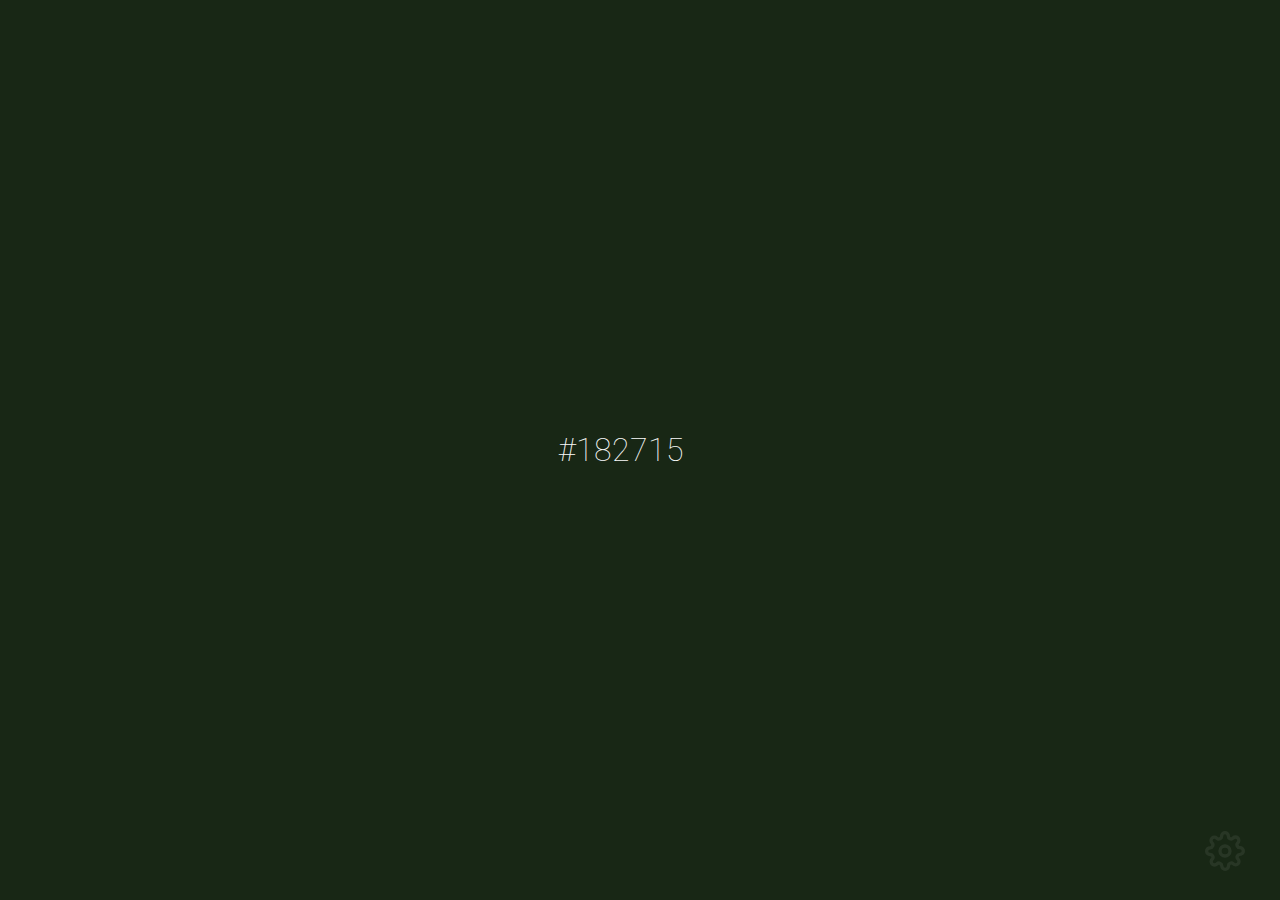
<file: index.html>
<!DOCTYPE html>
<html lang="en">
<!-- See /license.html or the options page in chrome for license -->
<head>

<meta http-equiv="Content-Type" content="text/html;charset=UTF-8">
<meta name="viewport" content="width=device-width, user-scalable=yes" />
<title>New tab</title>
<link href="https://fonts.googleapis.com/css?family=Roboto:100" rel="stylesheet" type="text/css">
<link rel="icon" type="image/png" href="depends/icons/hextab-32px.png" />
<link rel="stylesheet" type="text/css" href="depends/hextab-fp.min.css">
</head>

<body>

	<div class="cc">
		<h1 id="hexcode" class="clock t-white"></h1>
	</div>

	<nav class="right">
		<a class="t-white" href="/options.html">
			<svg class="settings-icon" xmlns="http://www.w3.org/2000/svg" viewBox="0 0 24 24" fill="none" stroke="currentColor" stroke-width="2" stroke-linecap="round" stroke-linejoin="round" class="feather feather-settings"><circle cx="12" cy="12" r="3"></circle><path d="M19.4 15a1.65 1.65 0 0 0 .33 1.82l.06.06a2 2 0 0 1 0 2.83 2 2 0 0 1-2.83 0l-.06-.06a1.65 1.65 0 0 0-1.82-.33 1.65 1.65 0 0 0-1 1.51V21a2 2 0 0 1-2 2 2 2 0 0 1-2-2v-.09A1.65 1.65 0 0 0 9 19.4a1.65 1.65 0 0 0-1.82.33l-.06.06a2 2 0 0 1-2.83 0 2 2 0 0 1 0-2.83l.06-.06a1.65 1.65 0 0 0 .33-1.82 1.65 1.65 0 0 0-1.51-1H3a2 2 0 0 1-2-2 2 2 0 0 1 2-2h.09A1.65 1.65 0 0 0 4.6 9a1.65 1.65 0 0 0-.33-1.82l-.06-.06a2 2 0 0 1 0-2.83 2 2 0 0 1 2.83 0l.06.06a1.65 1.65 0 0 0 1.82.33H9a1.65 1.65 0 0 0 1-1.51V3a2 2 0 0 1 2-2 2 2 0 0 1 2 2v.09a1.65 1.65 0 0 0 1 1.51 1.65 1.65 0 0 0 1.82-.33l.06-.06a2 2 0 0 1 2.83 0 2 2 0 0 1 0 2.83l-.06.06a1.65 1.65 0 0 0-.33 1.82V9a1.65 1.65 0 0 0 1.51 1H21a2 2 0 0 1 2 2 2 2 0 0 1-2 2h-.09a1.65 1.65 0 0 0-1.51 1z"></path>
			</svg>
		</a>
	</nav>
	
</body>

<script src="depends/third-party/jquery-3.3.1.min.js"></script>
<script src="depends/clockFunction.min.js"></script>
</html>
</file>
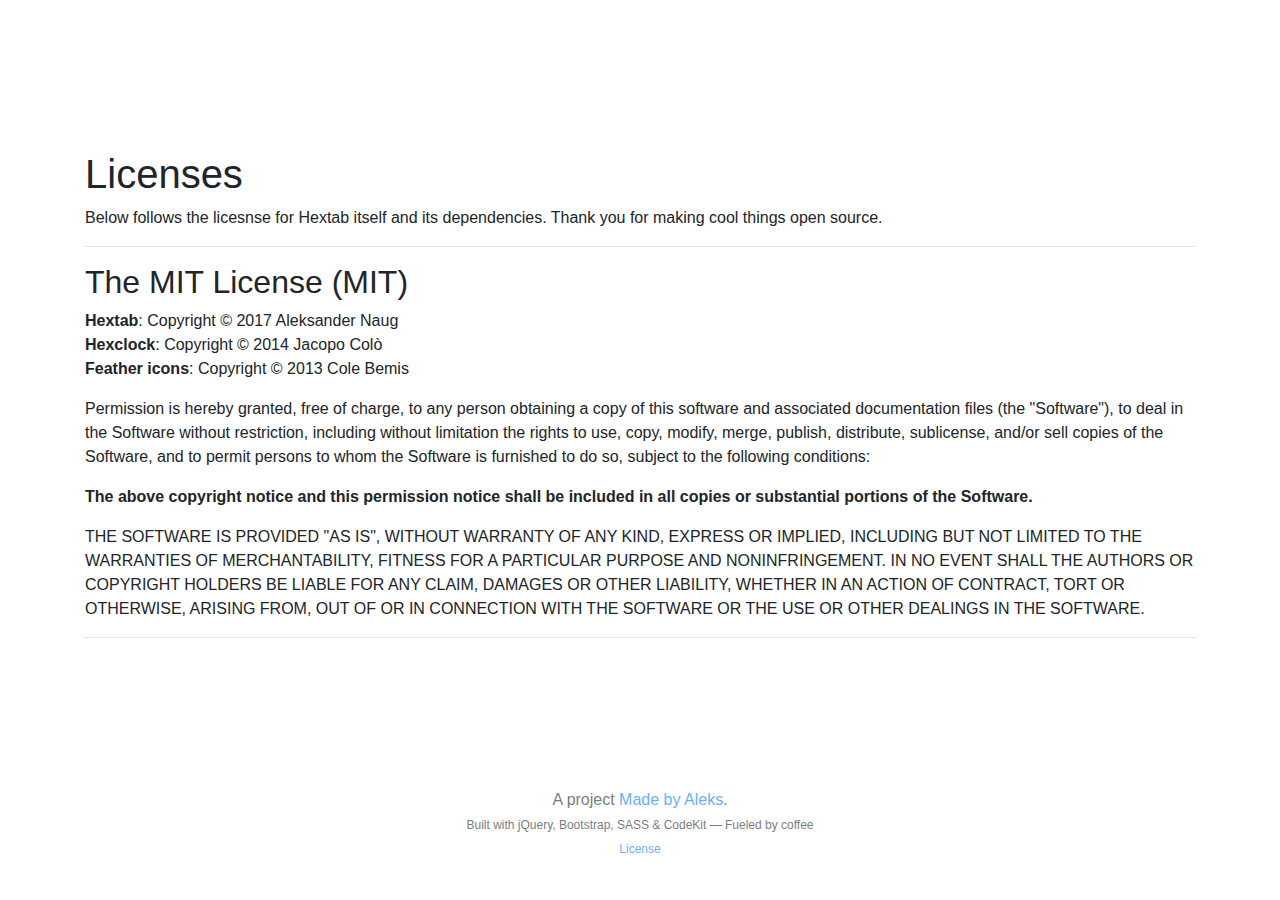
<file: license.html>
<!doctype html>
<html>
<head>
	<meta charset="utf-8">
	<meta name="description" content="">
	<meta name="viewport" content="width=device-width, initial-scale=1">
	<title>Licence – Hextab</title>
	<link rel="stylesheet" href="depends/third-party/bootstrap.min.css">
	<link rel="stylesheet" href="depends/hextab.min.css">
	<link rel="icon" type="image/png" href="depends/icons/hextab-32px.png" />
	<link rel="apple-touch-icon-precomposed" sizes="128x128" href="depends/icons/hextab-128.png">
</head>
<body>
<article class="container" id="license">

	<header>
		<h1>Licenses</h1>
    <p>Below follows the licesnse for Hextab itself and its dependencies. Thank you for making cool things open source.</p>
	</header>

  <hr>

  <h2>The MIT License (MIT)</h2>
	<p>
		<b>Hextab</b>: Copyright &copy; 2017 Aleksander Naug <br>
		<b>Hexclock</b>: Copyright &copy; 2014 Jacopo Colò <br>
		<b>Feather icons</b>: Copyright &copy; 2013 Cole Bemis
	</p>

	<p>
		Permission is hereby granted, free of charge, to any person obtaining a copy of this software and associated documentation files (the "Software"), to deal in the Software without restriction, including without limitation the rights to use, copy, modify, merge, publish, distribute, sublicense, and/or sell copies of the Software, and to permit persons to whom the Software is furnished to do so, subject to the following conditions:
	</p>
	<p>
		<strong>The above copyright notice and this permission notice shall be included in all copies or substantial portions of the Software.</strong>
	</p>
	<p>
		THE SOFTWARE IS PROVIDED "AS IS", WITHOUT WARRANTY OF ANY KIND, EXPRESS OR IMPLIED, INCLUDING BUT NOT LIMITED TO THE WARRANTIES OF MERCHANTABILITY, FITNESS FOR A PARTICULAR PURPOSE AND NONINFRINGEMENT. IN NO EVENT SHALL THE AUTHORS OR COPYRIGHT HOLDERS BE LIABLE FOR ANY CLAIM, DAMAGES OR OTHER LIABILITY, WHETHER IN AN ACTION OF CONTRACT, TORT OR OTHERWISE, ARISING FROM, OUT OF OR IN CONNECTION WITH THE SOFTWARE OR THE USE OR OTHER DEALINGS IN THE SOFTWARE.
	</p>

	<hr>

</article>


<footer>
	<p class="text-center">
		<span class="footer-big">A project <a href="https://madebyaleks.no/?utm_source=chrome-ext&utm_campaign=hextab">Made by Aleks</a>.</span> <br>
		<span class="footer-sub">Built with jQuery, Bootstrap, SASS & CodeKit — Fueled by coffee</span> <br>
		<span class="footer-sub"> <a href="/license.html">License</a> </span>
	</p>
</footer>
</div>

<!-- Scripts -->
<script src="depends/third-party/jquery-3.3.1.min.js"></script>
<script src="depends/third-party/bootstrap.bundle.min.js"></script>
<script src="depends/options.min.js"></script>
</body>
</html>
</file>
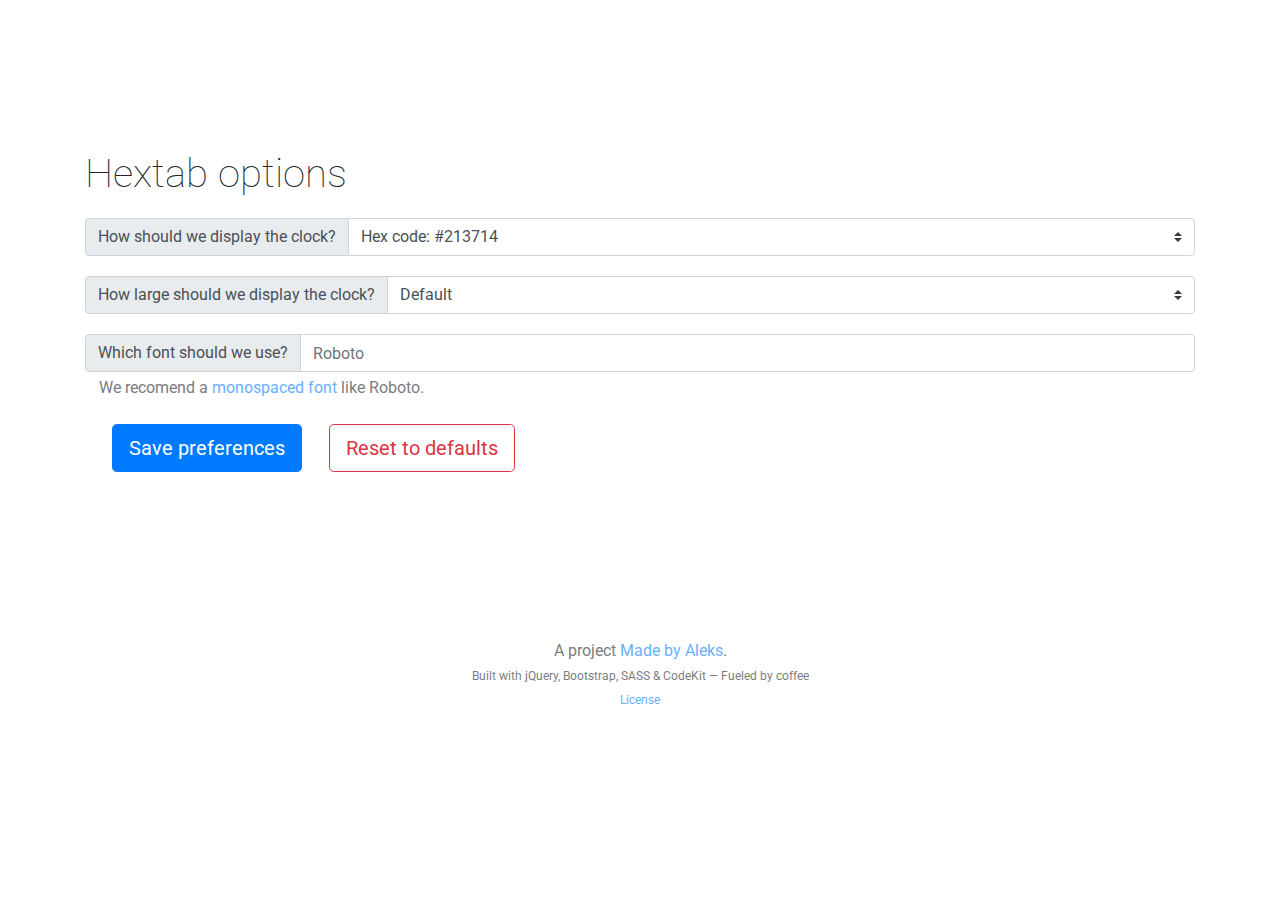
<file: options.html>
<!doctype html>
<html>
<head>
	<meta charset="utf-8">
	<meta name="description" content="">
	<meta name="viewport" content="width=device-width, initial-scale=1">
	<title>Settings – Hextab</title>
	<link href="https://fonts.googleapis.com/css?family=Roboto:300" rel="stylesheet" type="text/css">
	<link rel="stylesheet" href="depends/third-party/bootstrap.min.css">
	<link rel="stylesheet" href="depends/hextab.min.css">
	<link rel="icon" type="image/png" href="depends/icons/hextab-32px.png" />
	<link rel="apple-touch-icon-precomposed" sizes="128x128" href="depends/icons/hextab-128.png">
</head>
<body>

<article class="container" id="settings">

	<header>
		<h1>Hextab options</h1>
	</header>

	<form class="form-group" method="get">

		<div class="row">
			<div class="input-group">
			  <div class="input-group-prepend">
			    <label class="input-group-text" for="clockStyle">How should we display the clock?</label>
			  </div>
			  <select class="custom-select" id="clockStyle">
					<option value="hex">Hex code: #213714</option>
					<option value="styled">Styled hex code: #21:37:14</option>
					<option value="clean">Just the time: 21 37 14</option>
			  </select>
			</div>
		</div>

		<div class="row">
			<div class="input-group">
			  <div class="input-group-prepend">
			    <label class="input-group-text" for="clockSize">How large should we display the clock?</label>
			  </div>
			  <select class="custom-select" id="clockSize">
					<option value="4em">Tiny</option>
					<option value="6em">Small</option>
					<option value="11em">Default</option>
					<option value="15em">Big</option>
					<option value="19em">Bigger</option>
					<option value="21em">Huge</option>
			  </select>
			</div>
		</div>

		<div class="row">
			<div class="input-group">
			  <div class="input-group-prepend">
			    <span class="input-group-text" id="inputGroup-sizing-default">Which font should we use?</span>
			  </div>
			  <input type="text" id="clockFont" class="form-control" aria-label="Default is Roboto" aria-describedby="inputGroup-sizing-default">
			</div>
			<p class="tool-tip">
				We recomend a <a href="https://fonts.google.com/?category=Monospace">monospaced font</a> like Roboto.
			</p>
		</div>

		<div class="row">
			<button id="btn-save" class="btn btn-primary btn-lg" type="button" name="save">Save preferences</button>
			<button id="btn-reset" class="btn btn-outline-danger btn-lg" type="button" name="reset">Reset to defaults</button>
		</div>

	</form>

</article>


<footer>
	<p class="text-center">
		<span class="footer-big">A project <a href="https://madebyaleks.no/?utm_source=chrome-ext&utm_campaign=hextab">Made by Aleks</a>.</span> <br>
		<span class="footer-sub">Built with jQuery, Bootstrap, SASS & CodeKit — Fueled by coffee</span> <br>
		<span class="footer-sub"> <a href="/license.html">License</a></span>
	</p>
</footer>
</div>

<!-- Scripts -->
<script src="depends/third-party/jquery-3.3.1.min.js"></script>
<script src="depends/third-party/bootstrap.min.js"></script>
<script src="depends/third-party/bootstrap-notify.min.js"></script>
<script src="depends/options.min.js"></script>
</body>
</html>
</file>
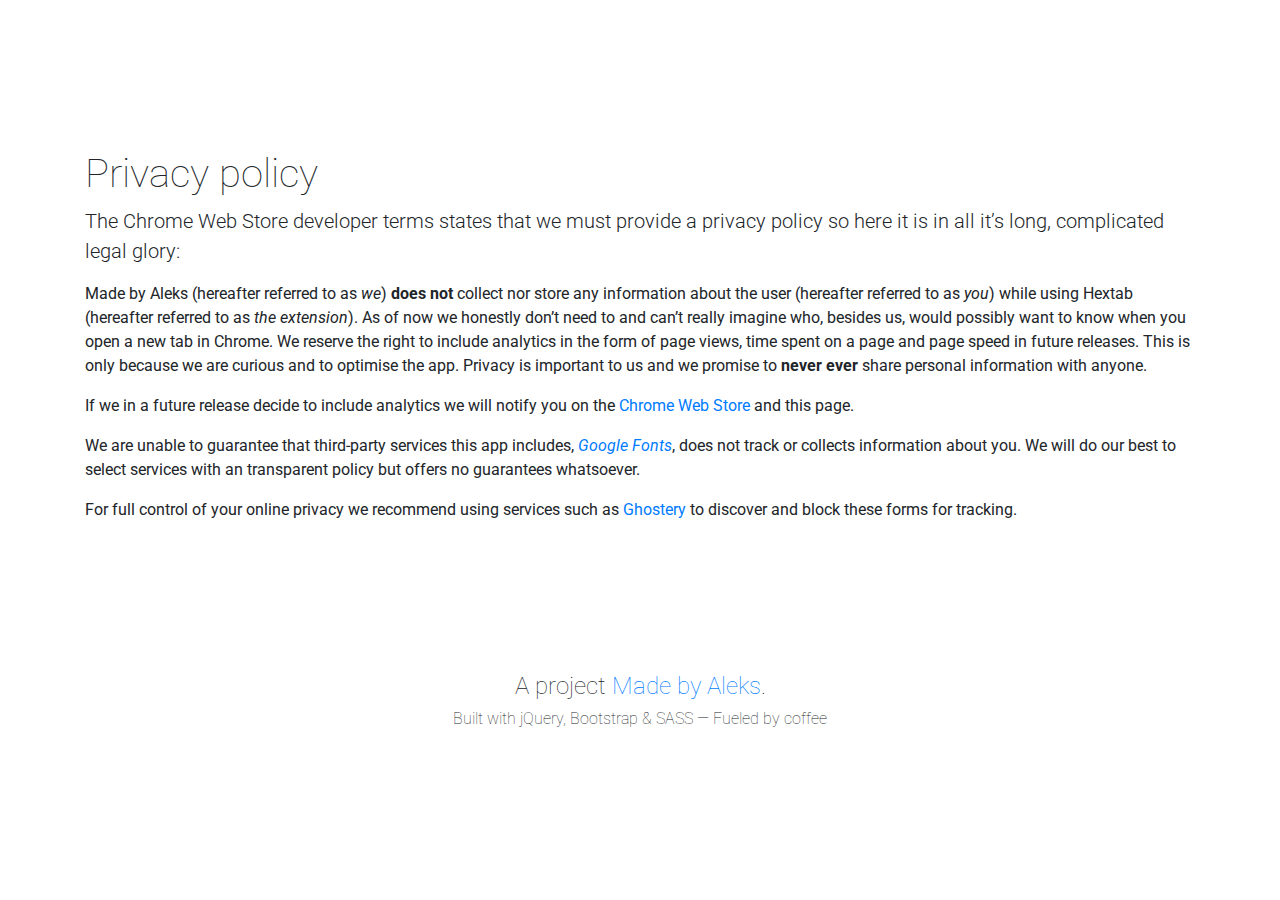
<file: privacy.html>
<!doctype html>
<html>
<head>
	<meta charset="utf-8">
	<meta name="description" content="">
	<meta name="viewport" content="width=device-width, initial-scale=1">
	<title>Privacy – Hextab</title>
	<link href="https://fonts.googleapis.com/css?family=Roboto:300" rel="stylesheet" type="text/css">
	<link rel="stylesheet" href="https://cdnjs.cloudflare.com/ajax/libs/twitter-bootstrap/4.1.3/css/bootstrap.min.css">
	<link rel="icon" type="image/png" href="depends/icons/hextab-32px.png" />
	<link rel="apple-touch-icon-precomposed" sizes="128x128" href="depends/icons/hextab-128.png">
	<style media="screen">
	html body{margin:0;padding:0;height:100%;width:100%;transition:all 0.3s;-webkit-transition:all 0.3s}.poof{display:none !important;z-index:-99;visibility:collapse}.flexy{display:flex;flex-direction:column;flex-wrap:wrap;justify-content:center;align-content:center;align-items:center}.t-white{color:#fafafa}span.dim{color:rgba(255,255,255,0.1)}h1,h2,h3,h4,h5,h6{font-family:"Roboto", "Helvetica Neue", Helvetica, sans-serif;font-weight:100}article{margin:150px 0px}button{margin-bottom:17px;margin-left:27px}footer{opacity:0.6}.row{margin:20px 0px}.footer-big{font-size:16px}.footer-sub{font-size:12px}
	</style>
</head>
<body>


<div class="container">

<article id="privacy">
	<h1>Privacy policy</h1>
	<p class="lead">
		The Chrome Web Store developer terms states that we must provide a privacy policy so here it is in all it’s long, complicated legal glory:
	</p>
	<p>
		Made by Aleks (hereafter referred to as <i>we</i>) <b>does not</b> collect nor store any information about the user (hereafter referred to as <i>you</i>) while using Hextab (hereafter referred to as <i>the extension</i>). As of now we honestly don’t need to and can’t really imagine who, besides us, would possibly want to know when you open a new tab in Chrome. We reserve the right to include analytics in the form of page views, time spent on a page and page speed in future releases. This is only because we are curious and to optimise the app. Privacy is important to us and we promise to <b>never ever</b> share personal information with anyone.
	</p>
	<p>
		If we in a future release decide to include analytics we will notify you on the <a href="https://chrome.google.com/webstore">Chrome Web Store</a> and this page.
	</p>
	<p>
		We are unable to guarantee that third-party services this app includes, <i><a href="https://www.google.com/policies/privacy/">Google Fonts</a></i>, does not track or collects information about you. We will do our best to select services with an transparent policy but offers no guarantees whatsoever.
	</p>
	<p>
		For full control of your online privacy we recommend using services such as <a href="https://www.ghostery.com">Ghostery</a> to discover and block these forms for tracking.
	</p>

</article>

<article id="hello">
	<h4 class="text-center">A project <a href="http://madebyaleks.no">Made by Aleks</a>.</h4>
	<h6 class="text-center">Built with jQuery, Bootstrap & SASS — Fueled by coffee</h6>
</article>
</div>

</body>
</html>
</file>
<file: depends/hextab-fp.min.css>
html body {
  margin: 0;
  padding: 0;
  height: 100%;
  width: 100%;
  transition: all 0.3s;
  -webkit-transition: all 0.3s; }

.poof {
  display: none !important;
  z-index: -99;
  visibility: collapse; }

.flexy {
  display: flex;
  flex-direction: column;
  flex-wrap: wrap;
  justify-content: center;
  align-content: center;
  align-items: center; }

.t-white {
  color: #fafafa; }

span.dim {
  color: rgba(255, 255, 255, 0.1); }

h1, h2, h3, h4, h5, h6 {
  font-family: "Roboto", "Helvetica Neue", Helvetica, sans-serif;
  font-weight: 100; }

.clock {
  cursor: hand;
  display: block;
  text-align: center; }

.cc {
  margin: auto;
  position: absolute;
  top: 50%;
  left: 50%;
  margin-left: -19px;
  transform: translate(-50%, -50%); }

nav {
  position: fixed;
  padding: 0px 35px 25px 0px;
  right: 0;
  bottom: 0; }

.settings-icon {
  width: 40px;
  height: 40px;
  opacity: 0.07;
  transition: 0.15s ease-in-out; }
  .settings-icon:hover {
    opacity: 0.5; }
</file>
<file: depends/hextab.min.css>
html body{margin:0;padding:0;height:100%;width:100%;transition:all 0.3s;-webkit-transition:all 0.3s}.poof{display:none !important;z-index:-99;visibility:collapse}.flexy{display:flex;flex-direction:column;flex-wrap:wrap;justify-content:center;align-content:center;align-items:center}.t-white{color:#fafafa}span.dim{color:rgba(255,255,255,0.1)}h1,h2,h3,h4,h5,h6{font-family:"Roboto", "Helvetica Neue", Helvetica, sans-serif;font-weight:100}article{margin:150px 0px}button{margin-bottom:17px;margin-left:27px}footer{opacity:0.6}.row{margin:20px 0px}.footer-big{font-size:16px}.footer-sub{font-size:12px}p.tool-tip{margin:4px 14px;opacity:0.6}
</file>
